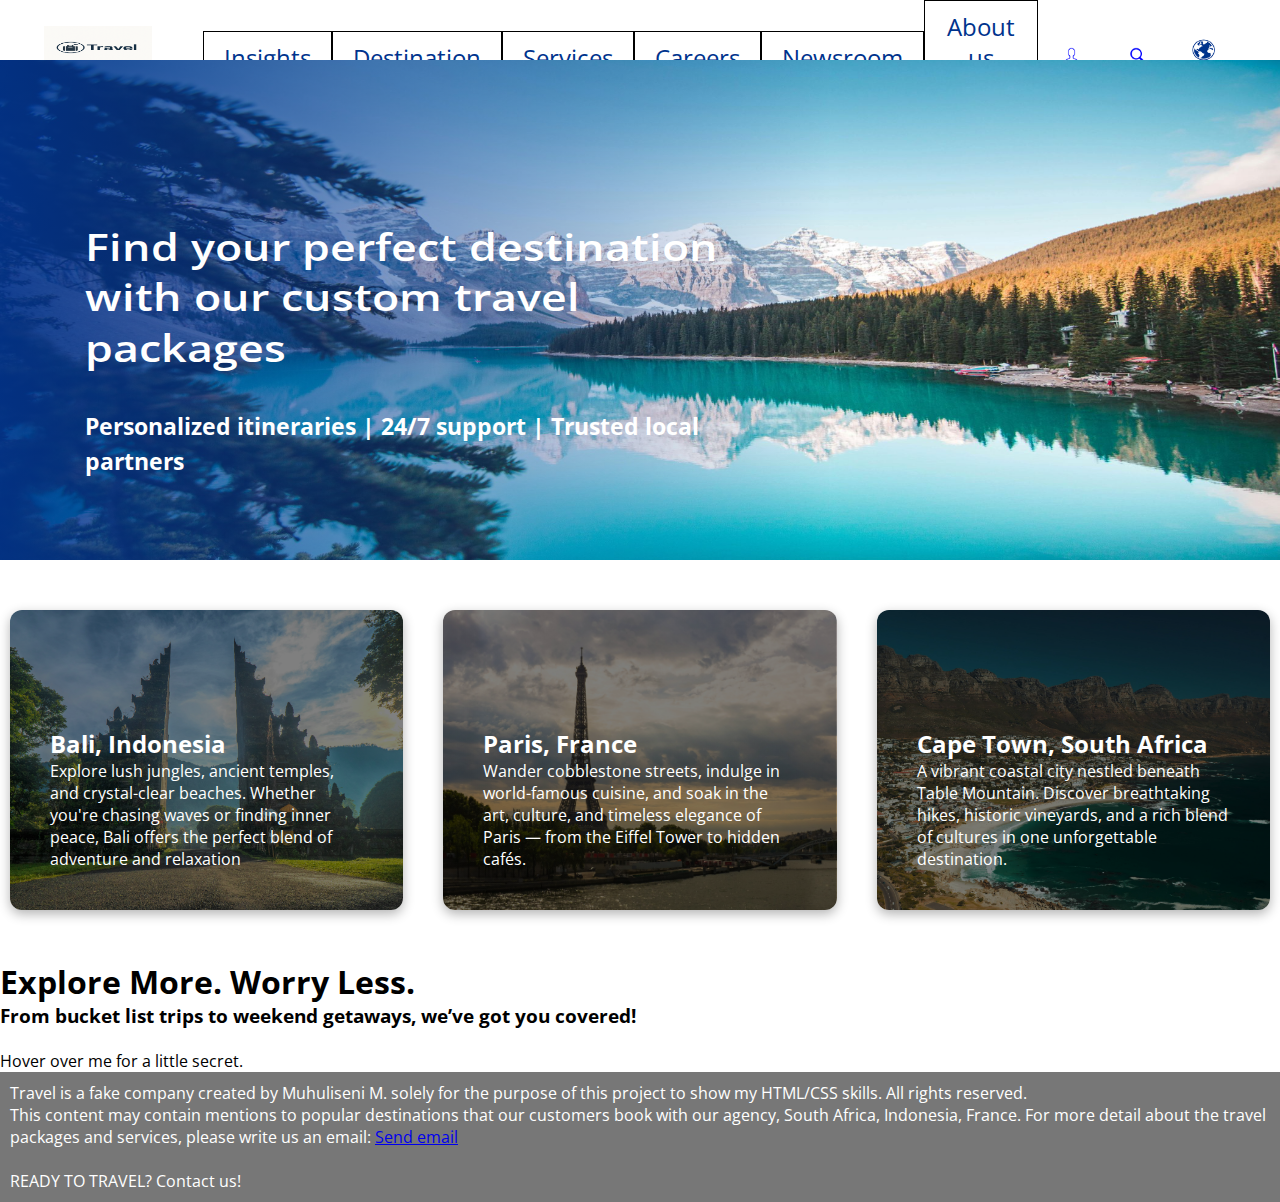
<file: index.html>
<index html>
<html lang = "ve">
<head>
	<title>Travel</title>
	<link rel="icon" type="image/x-icon" href="images/favicon(1).ico">
	<link rel="stylesheet" href="https://fonts.googleapis.com/css2?family=Open+Sans+Condensed:wght@300;600&display=swap">
	<meta name="viewport" content="width=device-width, initial-scale=1.0">	
	<link rel="stylesheet" href="styles.css">
</head>
<body>

<header class="part_2">
	<ul>
		<li class="logo" style="background-color:white;"><a href="https://github.com/MuhuliseniM"><img src="images/mylogo.png"></a></li>
		<li class="spacer"></li> <!-- Spacer to push icons to the right -->
		<li class ="menu"><a href="#insights">Insights</a></li>
		<li class ="menu"><a href="#popular">Destination</a></li>
		<li class ="menu"><a href="#services">Services</a></li>
		<li class ="menu"><a href="#career">Careers</a></li>
		<li class ="menu"><a href="#news">Newsroom</a></li>
		<li class ="menu"><a href="#about">About us</a></li>
		<li class="spacer"></li> <!-- Spacer to push icons to the right -->
		<li><a href="#profile"><img src="images/profile.png" alt="Profile" class="icon"></a></li>
		<li><a href="#search"><img src="images/search.png" alt="Search" class="icon"></a></li>
		<li><a href="#globe"><img src="images/globe.png" alt="Globe" class="icon globe"></a></li>
	</ul>
</header>
<header class="travelsCover">
	<img src="images/travel.jpg" alt="Header Image"  margin="0;" padding="0;">
	<div class="travelsCover-overlay line-clamp" tabindex="0">
		<h6 style="font-size:283%; line-height: 1.3; font-family:'Open Sans Condensed',Arial, Helvetica, sans-serif;font-weight:600; transform:scaleY(0.85);">Find your perfect destination with our custom travel packages</h6>
		<h6 style="font-size:23px;line-height: 1.5; margin-top: 24px;">Personalized itineraries | 24/7 support | Trusted local partners</h6>
	</div>
</header>

<section class="destinations">
    <div class="destination" style="background-image: linear-gradient(rgba(0,0,0,0.5), rgba(0,0,0,0.5)), url('images/bali.jpg'); background-size: cover; background-position: center;">
	<h2>Bali, Indonesia</h2>
	<p>Explore lush jungles, ancient temples, and crystal-clear beaches. Whether you're chasing waves or finding inner peace, Bali offers the perfect blend of adventure and relaxation</p>
    </div>

    <div class="destination" style="background-image: linear-gradient(rgba(0,0,0,0.5), rgba(0,0,0,0.5)), url('images/paris.jpg'); background-size: cover; background-position: center;">
	<h2>Paris, France</h2> 
	<p>Wander cobblestone streets, indulge in world-famous cuisine, and soak in the art, culture, and timeless elegance of Paris — from the Eiffel Tower to hidden cafés.</p>
    </div>

    <div class="destination" style="background-image: linear-gradient(rgba(0,0,0,0.5), rgba(0,0,0,0.5)), url('images/capetown.jpg'); background-size: cover; background-position: center;">
	<h2>Cape Town, South Africa</h2>
	<p>A vibrant coastal city nestled beneath Table Mountain. Discover breathtaking hikes, historic vineyards, and a rich blend of cultures in one unforgettable destination.</p>
        </div>
</section>

<h1>Explore More. Worry Less.</h1>
<h3>From bucket list trips to weekend getaways, we’ve got you covered!</h3>
<br>
<p title="You've scored yourself 10% off any travel package!">Hover over me for a little secret.</p>


<footer>
	<p>Travel is a fake company created by Muhuliseni M. solely for the purpose of this project to show my HTML/CSS skills. All rights reserved.
		<br>
		This content may contain mentions to popular destinations that our customers book with our agency, South Africa, Indonesia, France. For more detail about the travel packages and services, please write us an email: <a href="mailto:muhulisenimau32@gmail.com">Send email</a>
		<br>
		<br>READY TO TRAVEL? Contact us!
	</p>
</footer>

</body>
</html>
</file>
<file: styles.css>
html{
	scroll-behavior: smooth;
}

::-webkit-scrollbar{
	width:6px;
}

::-webkit-scrollbar-track{
	background:gray;
	border-radius: 5px;
}

::-webkit-scrollbar-thumb{
	background:#68bee0;
	border-radius:10px;
	transition: background 0.3s ease;
}
::-webkit-scrollbar-thumb:hover{
	background:#11c5c5;
}

* {
    margin: 0;
    padding: 0;
    box-sizing: border-box; /* Include padding and border in the element size */
}
*::after{
	box-sizing:border-box;
}

body	{background-color: white; font-family:'Open Sans Condensed',Arial, Helvetica, sans-serif; }

.part_2{
	position:relative;
	display:block;	
	margin:0;
	padding:0;
	width:100%;
	height:59.8px;
	box-sizing: border-box;
	font-size:60px;
	overflow:hidden;
	}

.part_2 ul	{
	color:blue;
	list-style-type:none;
	margin:0px;
	min-height:50px;
	background-color:white;
	display:flex;
	align-items:flex-end;
	width:100%;
	justify-content:flex-start;
	overflow:hidden;
	flex-flow: row nowrap;
	padding:0 43px;
}


.part_2 a{
	display:block;
	color:blue;
	text-align:center;
	text-decoration:none;
	font-size:16px;
	font-family:Arial, Helvetica, sans-serif;
	padding:16px;
}

.part_2 .spacer{
	flex-grow:1;
}

.logo a:link{
	color:blue;
	padding-top:4px ;
	padding-bottom: 2px;
	padding-left: 1px;
	padding-right: 1px;
	border:none;
	text-decoration: none;
	display:flex;
	align-items:flex-end;
}

.logo a:focus{
	box-shadow: 0px 0px 0.8px blue;
	border-top:none;
}

.part_2 .logo{	
	padding-right:50px;
	padding-left: 0px;
	padding-top: 0px;
	padding-bottom: 9px;		
}
.part_2 .logo img{
	height:43px;
	width:108px;
	vertical-align:top;
}

.menu a{
	padding-top:10px;
	padding-right:20px;
	padding-left: 20px;
	padding-bottom: 4px;
	text-decoration:none;
	color:#00338d !important ;
	font-size:0.4em ;
	margin-bottom:2px;
	font-family:'Open Sans Condensed',Arial, Helvetica, sans-serif;
	box-sizing: border-box;
	vertical-align: baseline;
	border: 1px solid black; 
	align-items: flex-end; 
	 /*scale(1);*/
	font-weight:600px;
	line-height:1.3;
}

.menu a:hover{
	background-color:transparent;
}

.part_2 a:hover{
	background-color:none;
	}

.part_2 img{
	width:50px;
	height:auto;
	vertical-align:middle;
}

.part_2 a img.icon{
	width:50%;
	height:auto;
	vertical-align:top;
}

.part_2 a img.globe {
    width: 35px; /* Larger size for the globe icon */
    height: auto;
}

.travelsCover{
	position:relative;
	width:100%;
	height:auto;
	display:inline-block;
}

	
.travelsCover img {
	margin:0;
	padding:0;
	display: block; /* Prevent inline spacing below the image */
	width: 100%; /* Ensure the image fits the width of the page */
	height: 500px;
	box-sizing: border-box;
	/* Maintain the image's original aspect ratio */
	overflow:hidden;
	}

.travelsCover::before{
	content:'';
	position: absolute;
	top:0;
	left:0;
	width:65%;
	height:100%;
	background:linear-gradient(to left,rgba(0, 51, 141, 0),rgba(0, 51, 141, 0.9));
	z-index:2;
}

.travelsCover-overlay{
	top:220px;
	left:75px;
	position:absolute;
	color:white;
	transform:translateY(-50%);
	text-align:left;
	z-index:3;
	width:688px;
	height:142px;
	padding-left: 10px;
	padding-right: 10px;
	padding-top: 0;
	padding-bottom: 0;
	border:none;
	box-sizing:border-box;
	overflow:visible;
	display:flex;
	flex-direction: column;
	}
	
.line-clamp:after{
	content:'';
	text-align:right;
	bottom:0;
	left: 0;
	width: 100%;
	display: block;
	position: absolute;
	
}

.travelsCover-overlay:focus{
	border:1px solid olive;
	padding-left: 10px;
	padding-right: 10px;
	padding-top: 0;
	padding-bottom: 0;
	box-sizing:border-box;
	overflow:visible;
}

.travelsCover-overlay h6{
	font-family:'Open Sans Condensed',Arial, Helvetica, sans-serif;
	margin:0;
	padding:0;
}



@media only screen and (min-width: 1100px) {
	a.logo img {
		height: 48px; /* Sets a fixed height for the logo */
		padding: 5px 0 0 0; /* Removes bottom padding and applies only top padding */
		min-width: 108px; /* Ensures the logo maintains a minimum width */
	}
}

.destinations{
	display: flex;
	justify-content: space-between;
	gap: 20px;
	padding:40px 0;
}

.destination{
	flex: 1;
 	margin: 10px;
 	border-radius: 12px;
  	color: white;
  	padding: 40px;
  	min-height: 300px;
  	box-shadow: 0 4px 12px rgba(0, 0, 0, 0.3);
  	display: flex;
  	flex-direction: column;
  	justify-content: flex-end;
  	transition: transform 0.3s ease;
	}

footer{
	background-color:#777;
	padding:10px;
	color:white;
}
</file>
